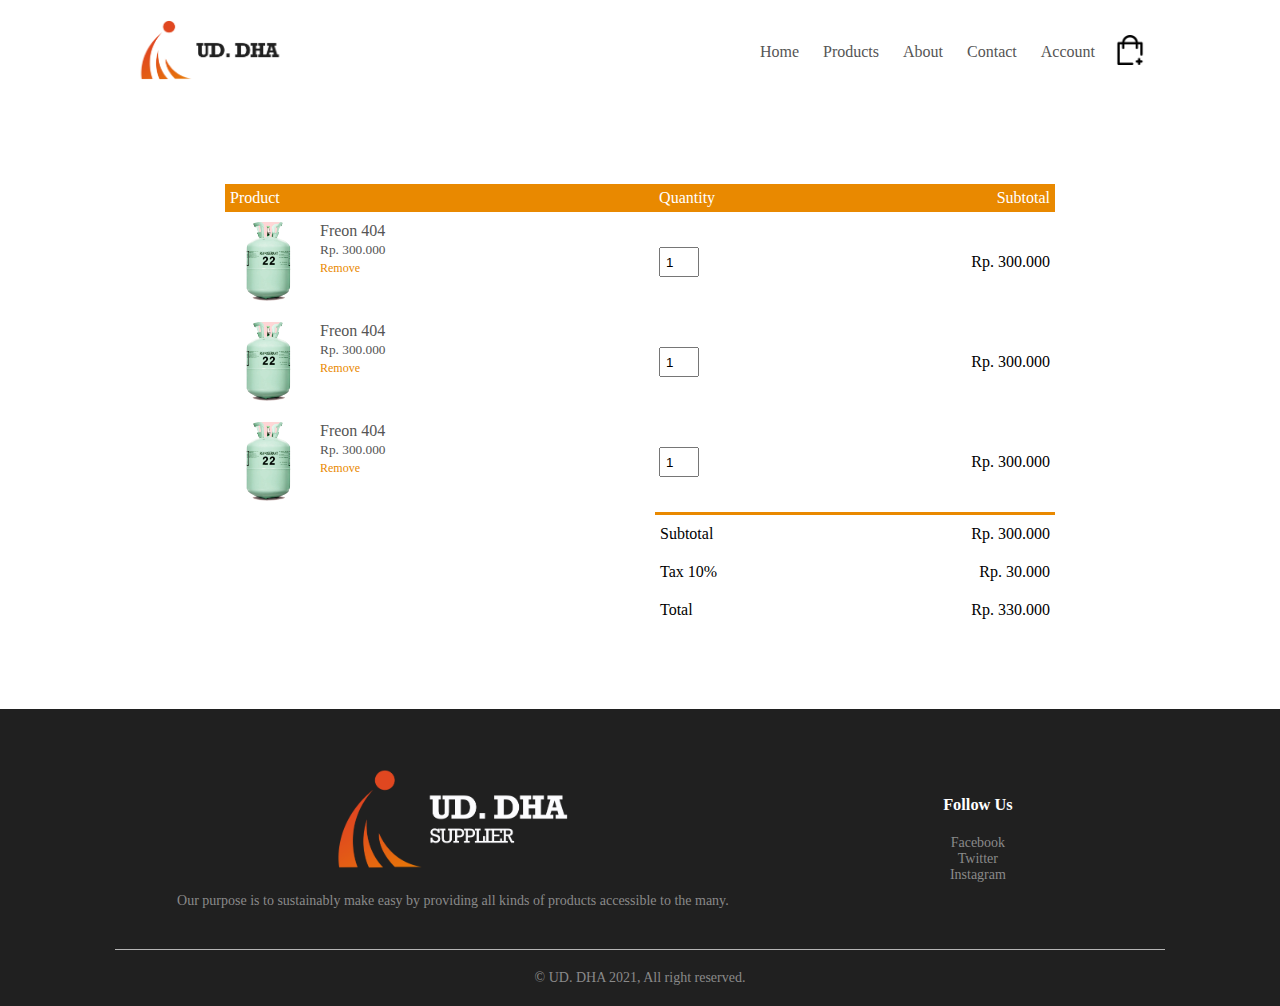
<file: cart.html>
<!DOCTYPE html>
<html>
<head>
	<meta charset="utf-8">
	<meta name="viewport" content="width=device-width, initial-scale=1.0">
	<title>UD. DHA | CART</title>
	<link rel="stylesheet" type="text/css" href="..\CSS\style.css">
</head>
<body>
		<div class="container">
			<div class="navbar">
				<div class="logo">
					<a href="home.html"><img src="..\Image\v1.png" width="150px"></a>
				</div>
				<nav>
					<ul id="MenuItems">
						<li><a href="home.html">Home</a></li>
						<li><a href="products.html">Products</a></li>
						<li><a href="#">About</a></li>
						<li><a href="#">Contact</a></li>
						<li><a href="#">Account</a></li>
					</ul>
				</nav>
				<a href="cart.html"><img src="..\Image\cart.png" width="30px;" height="30px;"></a>
				<img src="..\Image\menu.png" class="menu-icon" onclick="menutoggle()">
			</div>
		</div>
	</div>

<!------- cart ------->

	<div class="sml-container cart-page">
		<table>
			<tr>
				<th>Product</th>
				<th>Quantity</th>
				<th>Subtotal</th>
			</tr>
			<tr>
				<td>
					<div class="cart-info">
						<img src="..\Image\freon.png">
						<div>
							<p>Freon 404</p>
							<small>Rp. 300.000</small>
							<br>
							<a href="#">Remove</a>
						</div>
					</div>
				</td>
				<td><input type="number" value="1"></td>
				<td>Rp. 300.000</td>
			</tr>
			<tr>
				<td>
					<div class="cart-info">
						<img src="..\Image\freon.png">
						<div>
							<p>Freon 404</p>
							<small>Rp. 300.000</small>
							<br>
							<a href="#">Remove</a>
						</div>
					</div>
				</td>
				<td><input type="number" value="1"></td>
				<td>Rp. 300.000</td>
			</tr>
			<tr>
				<td>
					<div class="cart-info">
						<img src="..\Image\freon.png">
						<div>
							<p>Freon 404</p>
							<small>Rp. 300.000</small>
							<br>
							<a href="#">Remove</a>
						</div>
					</div>
				</td>
				<td><input type="number" value="1"></td>
				<td>Rp. 300.000</td>
			</tr>
		</table>

		<div class="total-price">
			<table>
				<tr>
					<td>Subtotal</td>
					<td>Rp. 300.000</td>
				</tr>
				<tr>
					<td>Tax 10%</td>
					<td>Rp. 30.000</td>
				</tr>
				<tr>
					<td>Total</td>
					<td>Rp. 330.000</td>
				</tr>
			</table>
		</div>


	</div>


<!------- footer ------->

	<div class="footer">
		<div class="container">
			<div class="row">
				<div class="fotcol-1">
					<img src="..\Image\v2 putih.png">
					<p>Our purpose is to sustainably make easy by providing all kinds of products accessible to the many.</p>
				</div>
				<div class="fotcol-2">
					<h3>Follow Us</h3>
					<ul>
						<li>Facebook</li>
						<li>Twitter</li>
						<li>Instagram</li>
					</ul>
				</div>
			</div>
			<hr>
			<p class="copyright">&copy; UD. DHA 2021, All right reserved.</p>
		</div>
	</div>

<!------- toggle menu ------->

	<script>
		var MenuItems = document.getElementById("MenuItems");
		
		MenuItems.style.maxHeight = "0px;"

		function menutoggle() {
			if(MenuItems.style.maxHeight == "0px")
			{
				MenuItems.style.maxHeight = "200px"
			}
			else
			{
				MenuItems.style.maxHeight = "0px"
			}
		}
	</script>
</body>
</html>
</file>
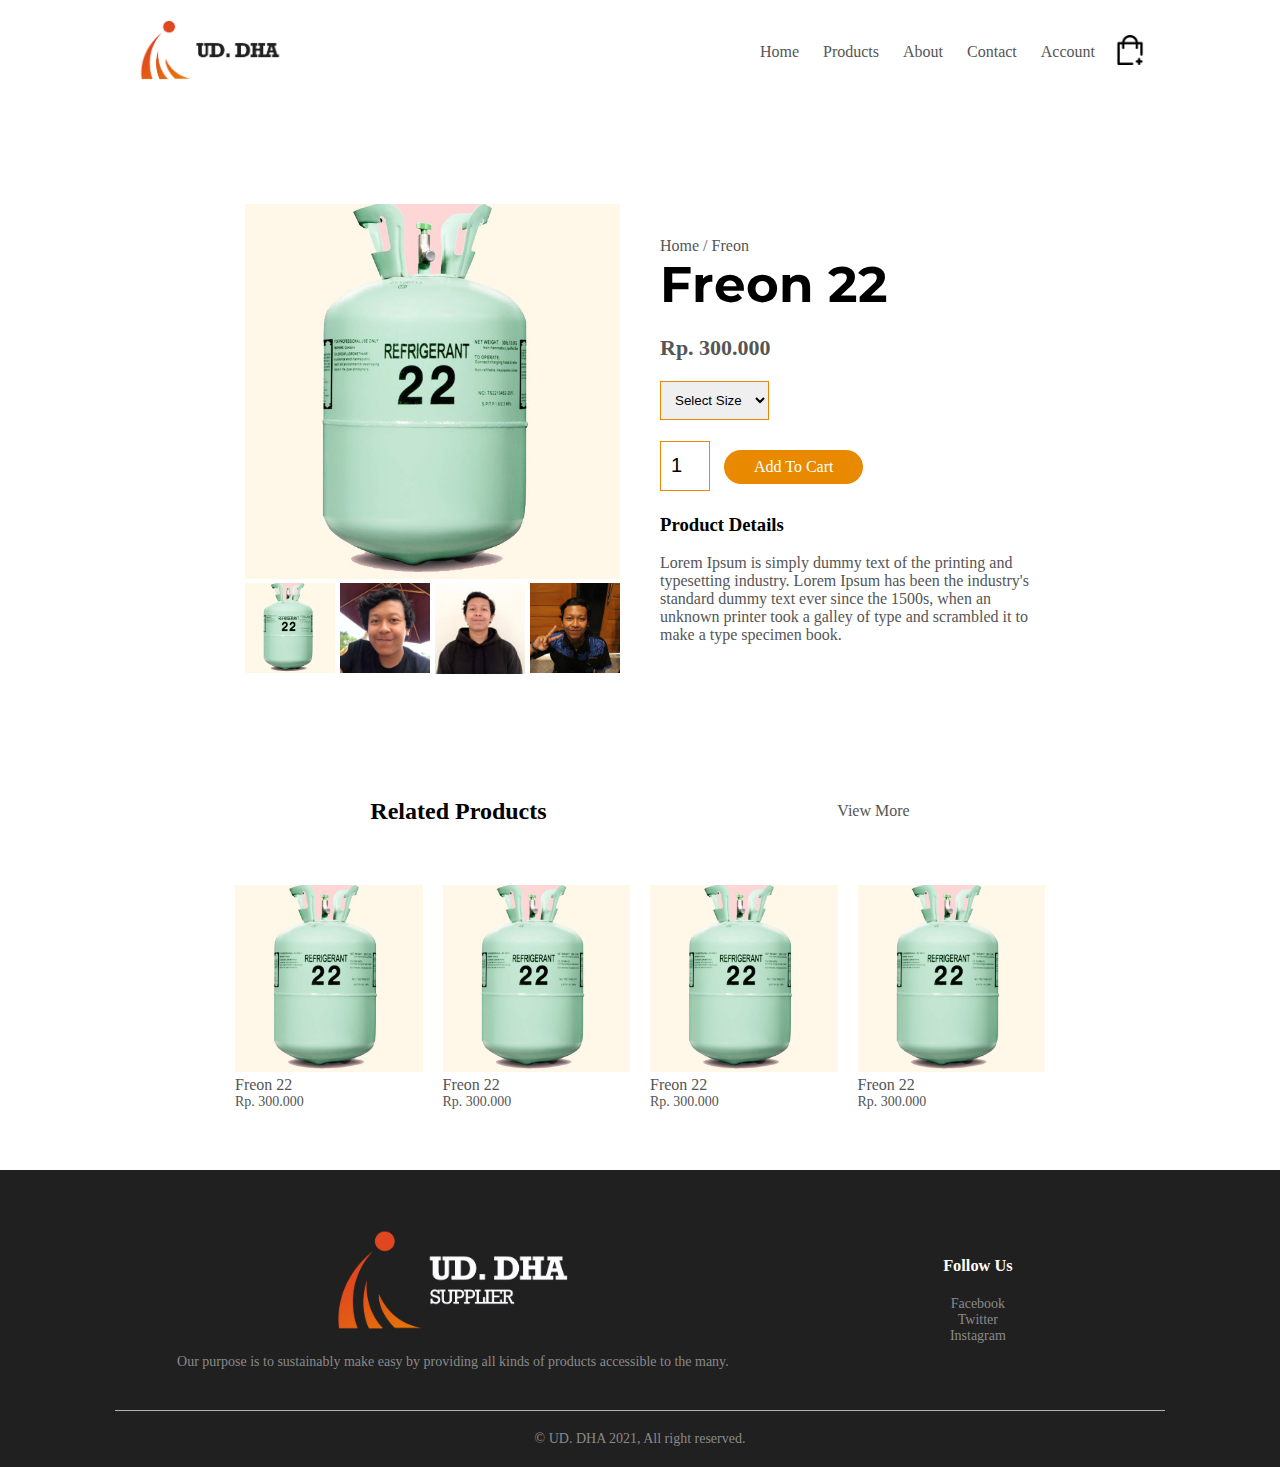
<file: detail.html>
<!DOCTYPE html>
<html>
<head>
	<meta charset="utf-8">
	<meta name="viewport" content="width=device-width, initial-scale=1.0">
	<title>UD. DHA | DETAIL</title>
	<link rel="stylesheet" type="text/css" href="..\CSS\style.css">
</head>
<body>
		<div class="container">
			<div class="navbar">
				<div class="logo">
					<a href="home.html"><img src="..\Image\v1.png" width="150px"></a>
				</div>
				<nav>
					<ul id="MenuItems">
						<li><a href="home.html">Home</a></li>
						<li><a href="products.html">Products</a></li>
						<li><a href="#">About</a></li>
						<li><a href="#">Contact</a></li>
						<li><a href="#">Account</a></li>
					</ul>
				</nav>
				<a href="cart.html"><img src="..\Image\cart.png" width="30px;" height="30px;"></a>
				<img src="..\Image\menu.png" class="menu-icon" onclick="menutoggle()">
			</div>
		</div>
	</div>

<!------- Detail Products ------->

	<div class="sml-container detail-products">
		<div class="row">
			<div class="col-2">
				<img src="..\Image\freon.jpg" width="100%" id="products-img">
				<div class="sml-img-row">
					<div class="sml-img-col">
						<img src="..\Image\freon.jpg" width="100%" class="sml-img">
					</div>
					<div class="sml-img-col">
						<img src="..\Image\1.jpg" width="100%" class="sml-img">
					</div>
					<div class="sml-img-col">
						<img src="..\Image\2.jpg" width="100%" class="sml-img">
					</div>
					<div class="sml-img-col">
						<img src="..\Image\3.jpg" width="100%" class="sml-img">
					</div>
				</div>
			</div>
			<div class="col-2">
				<p>Home / Freon</p>
				<h1>Freon 22</h1>
				<h4>Rp. 300.000</h4>
				<select>
					<option>Select Size</option>
					<option>Normal</option>
				</select>
				<input type="number" value="1">
				<a href="cart.html" class="btn">Add To Cart</a>
				<h3>Product Details</h3>
				<br>
				<p>Lorem Ipsum is simply dummy text of the printing and typesetting industry. Lorem Ipsum has been the industry's standard dummy text ever since the 1500s, when an unknown printer took a galley of type and scrambled it to make a type specimen book.</p>
			</div>
		</div>
	</div>

<!-------title------->

	<div class="sml-container">
		<div class="row row-2">
			<h2>Related Products</h2>
			<p>View More</p>
		</div>
	</div>

	<div class="sml-container">
		<div class="row">
			<div class="col-4">
				<img src="..\Image\freon.jpg">
				<h4>Freon 22</h4>
				<p>Rp. 300.000</p>
			</div>
			<div class="col-4">
				<img src="..\Image\freon.jpg">
				<h4>Freon 22</h4>
				<p>Rp. 300.000</p>
			</div>
			<div class="col-4">
				<img src="..\Image\freon.jpg">
				<h4>Freon 22</h4>
				<p>Rp. 300.000</p>
			</div>
			<div class="col-4">
				<img src="..\Image\freon.jpg">
				<h4>Freon 22</h4>
				<p>Rp. 300.000</p>
			</div>
		</div>
	</div>

<!------- footer ------->

	<div class="footer">
		<div class="container">
			<div class="row">
				<div class="fotcol-1">
					<img src="..\Image\v2 putih.png">
					<p>Our purpose is to sustainably make easy by providing all kinds of products accessible to the many.</p>
				</div>
				<div class="fotcol-2">
					<h3>Follow Us</h3>
					<ul>
						<li>Facebook</li>
						<li>Twitter</li>
						<li>Instagram</li>
					</ul>
				</div>
			</div>
			<hr>
			<p class="copyright">&copy; UD. DHA 2021, All right reserved.</p>
		</div>
	</div>

<!------- toggle menu ------->

	<script>
		var MenuItems = document.getElementById("MenuItems");
		
		MenuItems.style.maxHeight = "0px;"

		function menutoggle() {
			if(MenuItems.style.maxHeight == "0px")
			{
				MenuItems.style.maxHeight = "200px"
			}
			else
			{
				MenuItems.style.maxHeight = "0px"
			}
		}
	</script>

<!------- detail products ------->

	<script>
		var productsimg = document.getElementById("products-img");
		var smlimg = document.getElementsByClassName("sml-img");

		smlimg[0].onclick = function()
		{
			productsimg.src = smlimg[0].src
		}
		smlimg[1].onclick = function()
		{
			productsimg.src = smlimg[1].src
		}
		smlimg[2].onclick = function()
		{
			productsimg.src = smlimg[2].src
		}
		smlimg[3].onclick = function()
		{
			productsimg.src = smlimg[3].src
		}
	</script>

</body>
</html>
</file>
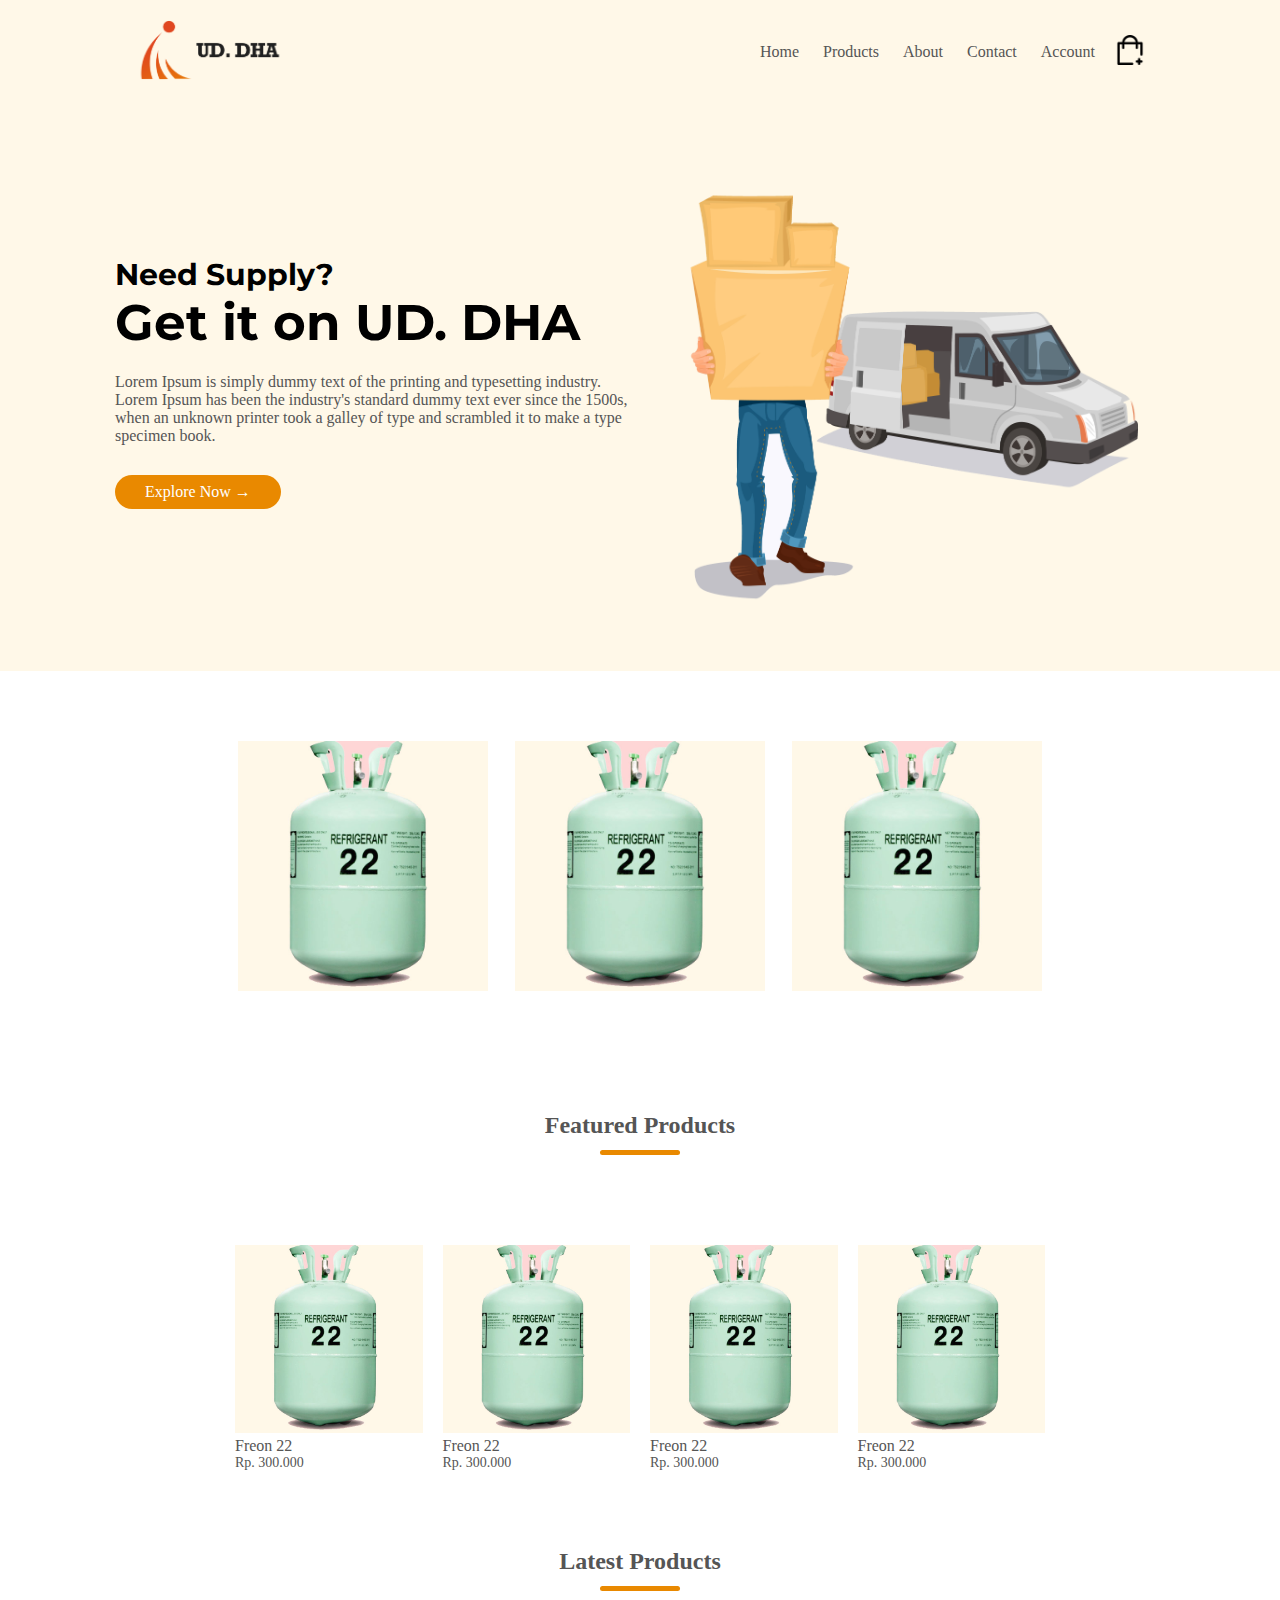
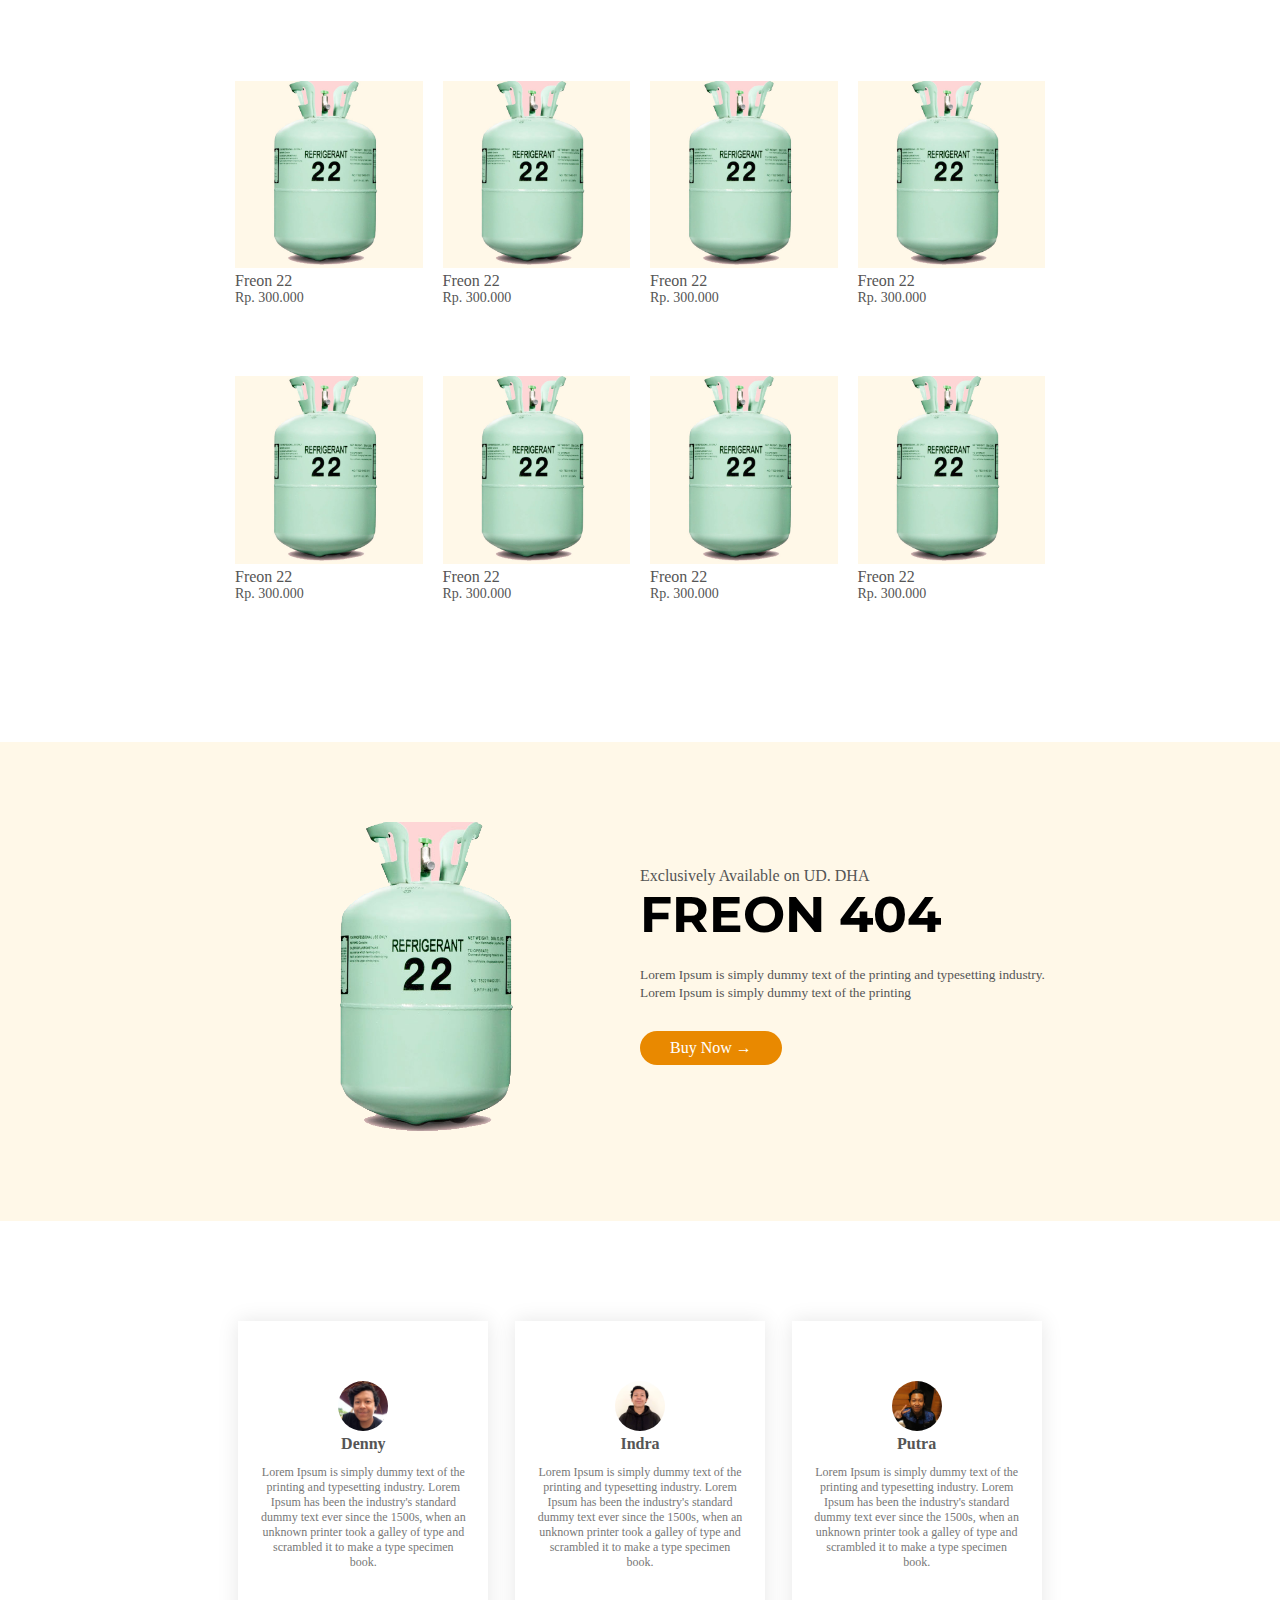
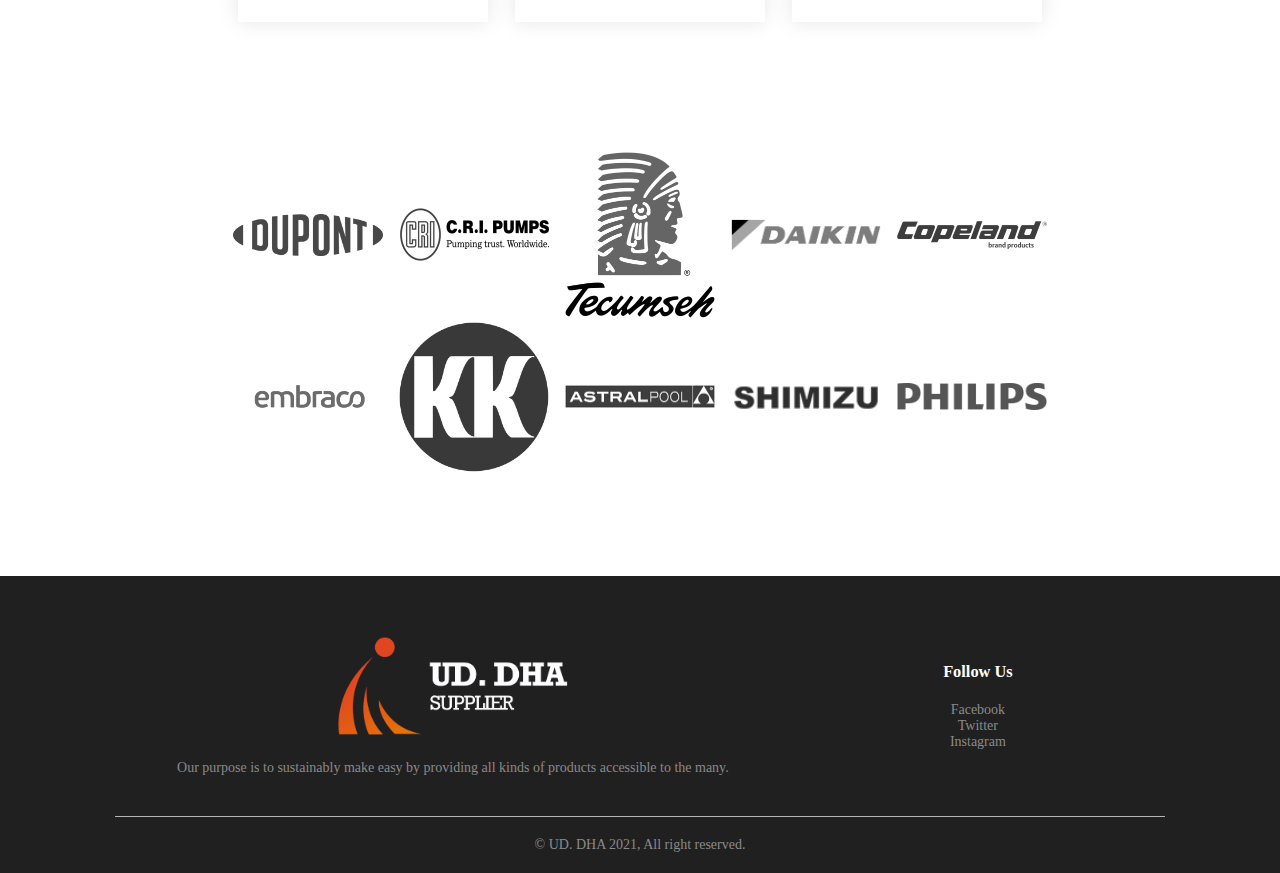
<file: home.html>
<!DOCTYPE html>
<html>
<head>
	<meta charset="utf-8">
	<meta name="viewport" content="width=device-width, initial-scale=1.0">
	<title>UD. DHA | SUPPLIER</title>
	<link rel="stylesheet" type="text/css" href="..\CSS\style.css">
</head>
<body>
	<div class="header">
		<div class="container">
			<div class="navbar">
				<div class="logo">
					<a href="home.html"><img src="..\Image\v1.png" width="150px"></a>
				</div>
				<nav>
					<ul id="MenuItems">
						<li><a href="home.html">Home</a></li>
						<li><a href="products.html">Products</a></li>
						<li><a href="#">About</a></li>
						<li><a href="#">Contact</a></li>
						<li><a href="#">Account</a></li>
					</ul>
				</nav>
				<a href="cart.html"><img src="..\Image\cart.png" width="30px;" height="30px;"></a>
				<img src="..\Image\menu.png" class="menu-icon" onclick="menutoggle()">
			</div>
			<div class="row">
				<div class="col-2">
					<p class="desc">Need Supply?</p>
					<h1>Get it on UD. DHA</h1>
					<p>Lorem Ipsum is simply dummy text of the printing and typesetting industry. Lorem Ipsum has been the industry's standard dummy text ever since the 1500s, when an unknown printer took a galley of type and scrambled it to make a type specimen book.</p>
					<a href="#" class="btn">Explore Now &#8594;</a>
				</div>
				<div class="col-2">
					<img src="..\Image\supplier.jpg">
				</div>
			</div>
		</div>
	</div>

<!------- kategori unggulan ------->

	<div class="kategori">
		<div class="sml-container">
			<div class="row">
				<div class="col-3">
					<img src="..\Image\freon.jpg">
				</div>
				<div class="col-3">
					<img src="..\Image\freon.jpg">
				</div>
				<div class="col-3">
					<img src="..\Image\freon.jpg">
				</div>
			</div>
		</div>
	</div>

<!------- produk unggulan ------->

	<div class="sml-container">
		<h2 class="title">Featured Products</h2>
		<div class="row">
			<div class="col-4">
				<img src="..\Image\freon.jpg">
				<h4>Freon 22</h4>
				<p>Rp. 300.000</p>
			</div>
			<div class="col-4">
				<img src="..\Image\freon.jpg">
				<h4>Freon 22</h4>
				<p>Rp. 300.000</p>
			</div>
			<div class="col-4">
				<img src="..\Image\freon.jpg">
				<h4>Freon 22</h4>
				<p>Rp. 300.000</p>
			</div>
			<div class="col-4">
				<img src="..\Image\freon.jpg">
				<h4>Freon 22</h4>
				<p>Rp. 300.000</p>
			</div>
		</div>
		<h2 class="title">Latest Products</h2>
		<div class="row">
			<div class="col-4">
				<img src="..\Image\freon.jpg">
				<h4>Freon 22</h4>
				<p>Rp. 300.000</p>
			</div>
			<div class="col-4">
				<img src="..\Image\freon.jpg">
				<h4>Freon 22</h4>
				<p>Rp. 300.000</p>
			</div>
			<div class="col-4">
				<img src="..\Image\freon.jpg">
				<h4>Freon 22</h4>
				<p>Rp. 300.000</p>
			</div>
			<div class="col-4">
				<img src="..\Image\freon.jpg">
				<h4>Freon 22</h4>
				<p>Rp. 300.000</p>
			</div>
			<div class="col-4">
				<img src="..\Image\freon.jpg">
				<h4>Freon 22</h4>
				<p>Rp. 300.000</p>
			</div>
			<div class="col-4">
				<img src="..\Image\freon.jpg">
				<h4>Freon 22</h4>
				<p>Rp. 300.000</p>
			</div>
			<div class="col-4">
				<img src="..\Image\freon.jpg">
				<h4>Freon 22</h4>
				<p>Rp. 300.000</p>
			</div>
			<div class="col-4">
				<img src="..\Image\freon.jpg">
				<h4>Freon 22</h4>
				<p>Rp. 300.000</p>
			</div>
		</div>
	</div>

<!------- penawaran ------->

	<div class="offer">
		<div class="sml-container">
			<div class="row">
				<div class="col-2">
					<img src="..\Image\freon.png" class="offer-img">
				</div>
				<div class="col-2">
					<p>Exclusively Available on UD. DHA</p>
					<h1>FREON 404</h1>
					<small>Lorem Ipsum is simply dummy text of the printing and typesetting industry. Lorem Ipsum is simply dummy text of the printing</small>
					<a href="detail.html" class="btn">Buy Now &#8594;</a>
				</div>
			</div>
		</div>
	</div>

<!------- testimoni ------->

	<div class="testimonial">
		<div class="sml-container">
			<div class="row">
				<div class="col-3">
					<img src="..\Image\1.jpg">
					<h3>Denny</h3>
					<p>Lorem Ipsum is simply dummy text of the printing and typesetting industry. Lorem Ipsum has been the industry's standard dummy text ever since the 1500s, when an unknown printer took a galley of type and scrambled it to make a type specimen book.</p>
				</div>
				<div class="col-3">
					<img src="..\Image\2.jpg">
					<h3>Indra</h3>
					<p>Lorem Ipsum is simply dummy text of the printing and typesetting industry. Lorem Ipsum has been the industry's standard dummy text ever since the 1500s, when an unknown printer took a galley of type and scrambled it to make a type specimen book.</p>
				</div>
				<div class="col-3">
					<img src="..\Image\3.jpg">
					<h3>Putra</h3>
					<p>Lorem Ipsum is simply dummy text of the printing and typesetting industry. Lorem Ipsum has been the industry's standard dummy text ever since the 1500s, when an unknown printer took a galley of type and scrambled it to make a type specimen book.</p>
				</div>
			</div>
		</div>
	</div>

<!------- merek ------->
	<div class="brands">
		<div class="sml-container">
			<div class="row">
				<div class="col-5">
					<img src="..\Image\4.png">
				</div>
				<div class="col-5">
					<img src="..\Image\5.png">
				</div>
				<div class="col-5">
					<img src="..\Image\6.png">
				</div>
				<div class="col-5">
					<img src="..\Image\7.png">
				</div>
				<div class="col-5">
					<img src="..\Image\8.png">
				</div>
				<div class="col-5">
					<img src="..\Image\9.png">
				</div>
				<div class="col-5">
					<img src="..\Image\10.png">
				</div>
				<div class="col-5">
					<img src="..\Image\11.png">
				</div>
				<div class="col-5">
					<img src="..\Image\12.png">
				</div>
				<div class="col-5">
					<img src="..\Image\13.png">
				</div>
			</div>
		</div>
	</div>

<!------- footer ------->

	<div class="footer">
		<div class="container">
			<div class="row">
				<div class="fotcol-1">
					<img src="..\Image\v2 putih.png">
					<p>Our purpose is to sustainably make easy by providing all kinds of products accessible to the many.</p>
				</div>
				<div class="fotcol-2">
					<h3>Follow Us</h3>
					<ul>
						<li>Facebook</li>
						<li>Twitter</li>
						<li>Instagram</li>
					</ul>
				</div>
			</div>
			<hr>
			<p class="copyright">&copy; UD. DHA 2021, All right reserved.</p>
		</div>
	</div>

<!------- toggle menu ------->

	<script>
		var MenuItems = document.getElementById("MenuItems");
		
		MenuItems.style.maxHeight = "0px;"

		function menutoggle() {
			if(MenuItems.style.maxHeight == "0px")
			{
				MenuItems.style.maxHeight = "200px"
			}
			else
			{
				MenuItems.style.maxHeight = "0px"
			}
		}
	</script>

</body>
</html>
</file>
